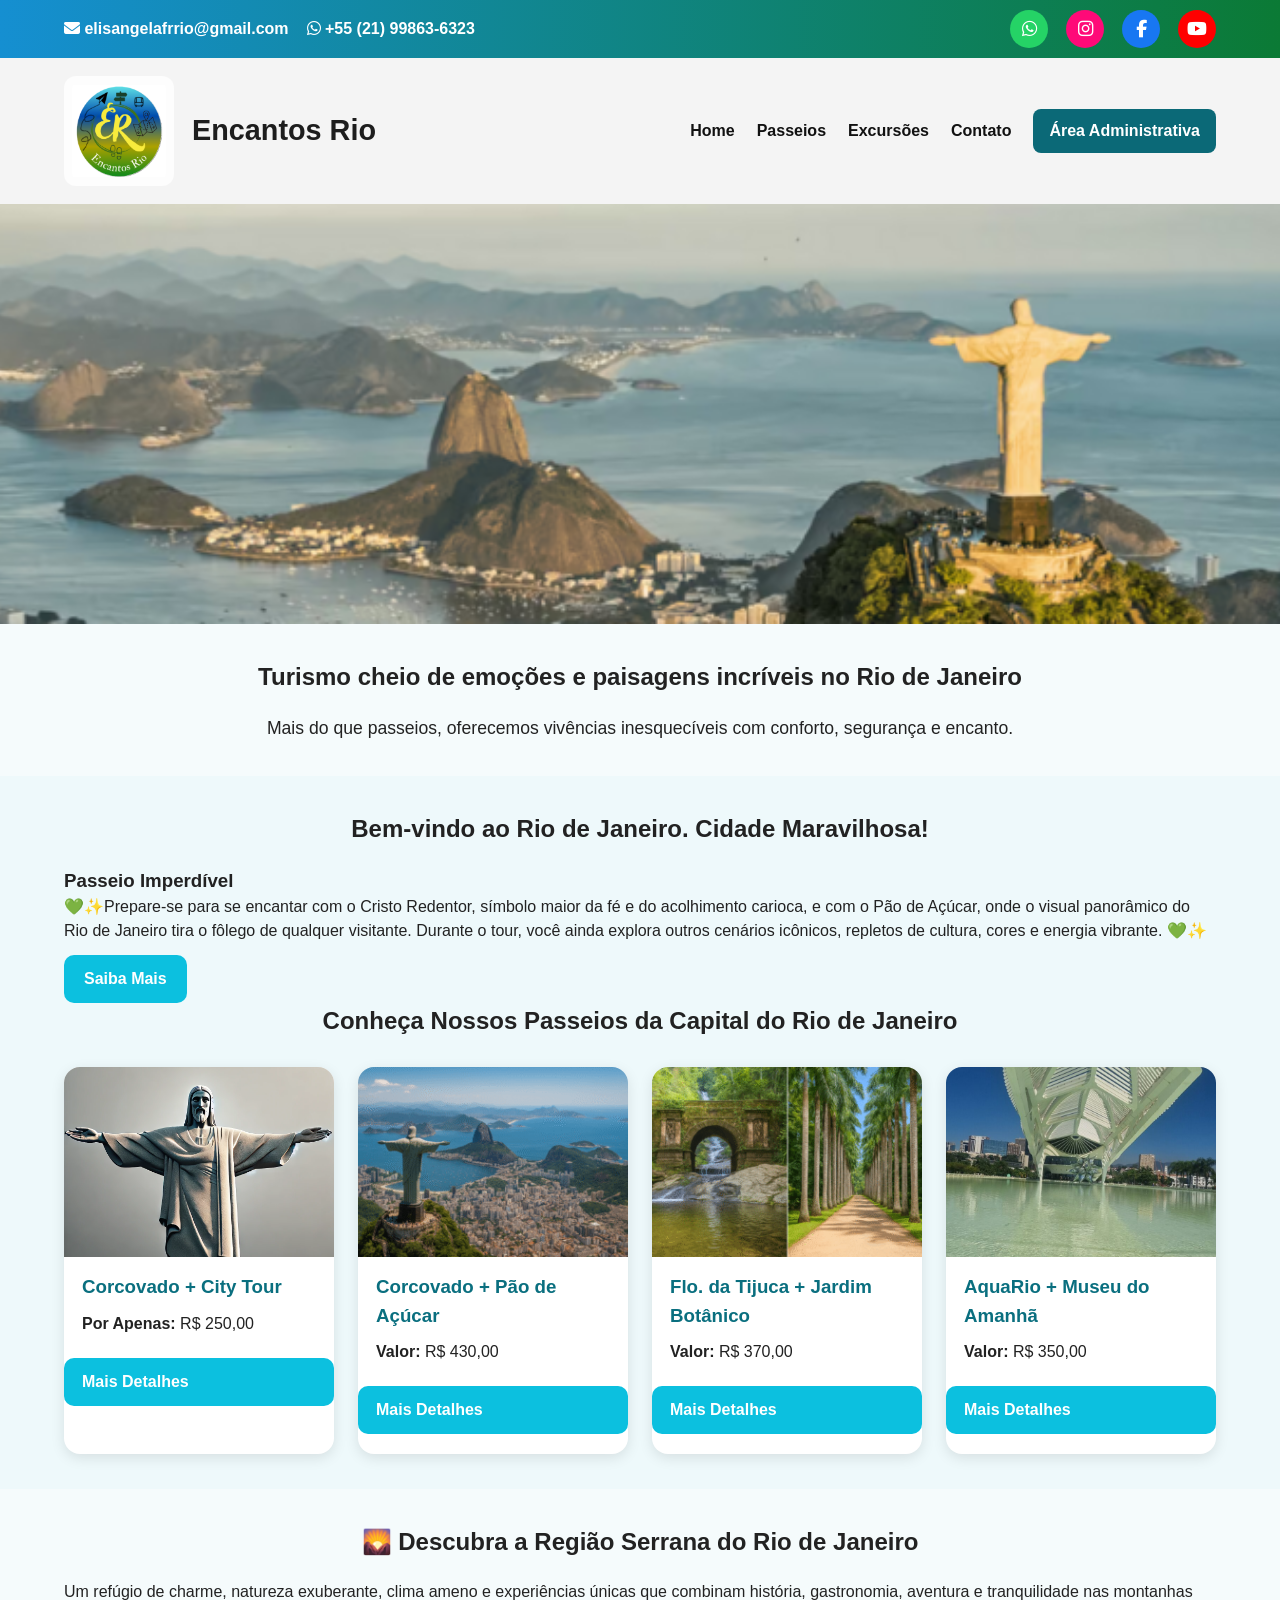
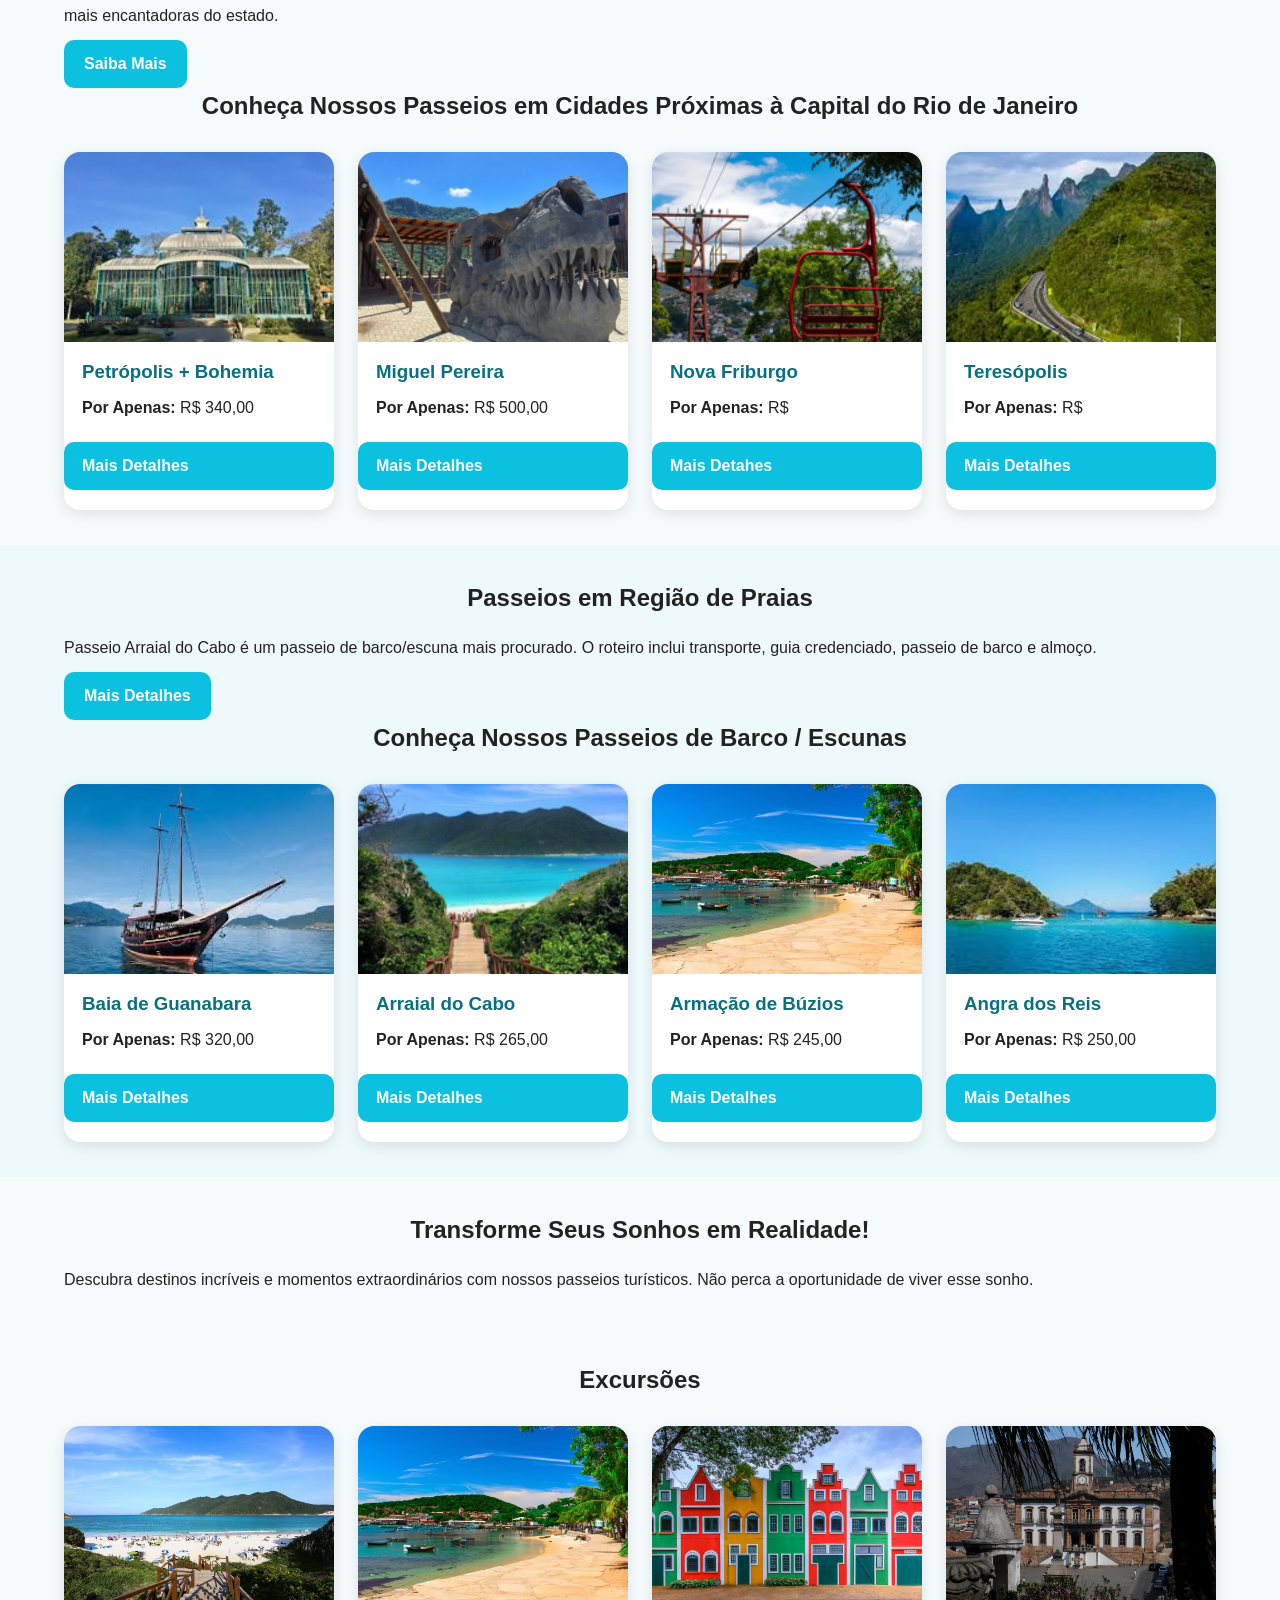
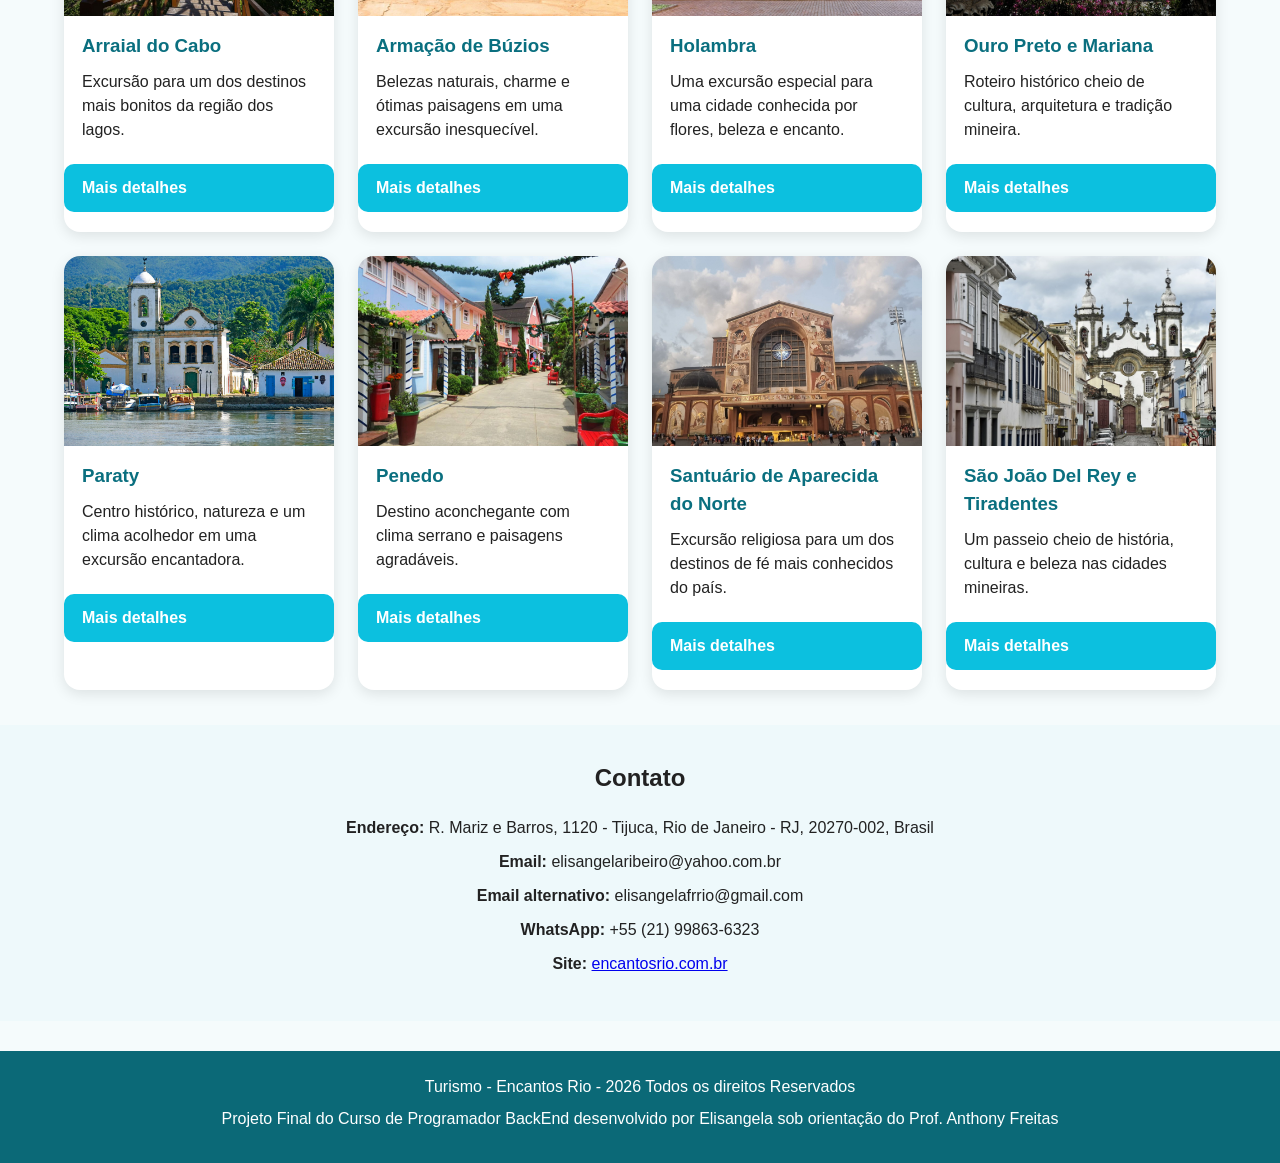
<file: index.html>
<!DOCTYPE html>
<html lang="pt-BR">
<head>
  <meta charset="UTF-8">
  <meta name="viewport" content="width=device-width, initial-scale=1.0">
  <title>Encantos Rio</title>
  <link rel="stylesheet" href="style.css">
  <link rel="stylesheet" href="https://cdnjs.cloudflare.com/ajax/libs/font-awesome/6.5.2/css/all.min.css">
</head>
<body>

  <header class="barra-topo">
    <div class="container barra-topo-conteudo">
      <div class="topo-esquerda">
        <span><i class="fa-solid fa-envelope"></i> elisangelafrrio@gmail.com</span>
        <span><i class="fa-brands fa-whatsapp"></i> +55 (21) 99863-6323</span>
      </div>

      <div class="topo-direita">
        <a href="https://api.whatsapp.com/send?phone=5521998636323" target="_blank" class="icone-social whatsapp">
          <i class="fa-brands fa-whatsapp"></i>
        </a>
        <a href="https://www.instagram.com/encantosrio/" target="_blank" class="icone-social instagram">
          <i class="fa-brands fa-instagram"></i>
        </a>
        <a href="https://www.facebook.com/encantosrio/" target="_blank" class="icone-social facebook">
          <i class="fa-brands fa-facebook-f"></i>
        </a>
        <a href="https://www.youtube.com/@encantosrio" target="_blank" class="icone-social youtube">
          <i class="fa-brands fa-youtube"></i>
        </a>
      </div>
    </div>
  </header>

  <header class="cabecalho-site">
    <div class="container cabecalho-conteudo">
      <div class="logo-nome">
        <img src="img/logo.png" alt="Logo Encantos Rio" class="logo">
        <h1>Encantos Rio</h1>
      </div>

      <nav class="menu-principal">
        <a href="index.html">Home</a>

        <div class="dropdown">
          <a href="#passeios-rj">Passeios</a>
          <div class="dropdown-menu">
            <a href="https://encantosrio.com.br/cristo-redentor-e-city-tour/" target="_blank">Cristo Redentor e City Tour</a>
            <a href="https://encantosrio.com.br/historico-no-centro-do-rio/" target="_blank">Histórico no Centro do Rio</a>
            <a href="https://encantosrio.com.br/museu-do-amanha-e-aquario/" target="_blank">Museu do Amanhã e Aquário</a>
            <a href="https://encantosrio.com.br/niteroi/" target="_blank">Niterói</a>
            <a href="https://encantosrio.com.br/petropolis-imperial/" target="_blank">Petrópolis Imperial</a>
            <a href="https://encantosrio.com.br/rio-ecologico/" target="_blank">Rio Ecológico</a>
            <a href="https://encantosrio.com.br/visita-interna-maracana/" target="_blank">Visita Interna Maracanã</a>
            <a href="https://encantosrio.com.br/passeios-personalizados-2/" target="_blank">Passeios Personalizados</a>
          </div>
        </div>

        <div class="dropdown">
          <a href="#excursoes">Excursões</a>
          <div class="dropdown-menu">
            <a href="https://encantosrio.com.br/arraial-do-cabo/" target="_blank">Arraial do Cabo</a>
            <a href="https://encantosrio.com.br/armacao-de-buzios/" target="_blank">Armação de Búzios</a>
            <a href="https://encantosrio.com.br/holambra/" target="_blank">Holambra</a>
            <a href="https://encantosrio.com.br/ouro-preto-e-mariana/" target="_blank">Ouro Preto e Mariana</a>
            <a href="https://encantosrio.com.br/paraty/" target="_blank">Paraty</a>
            <a href="https://encantosrio.com.br/penedo/" target="_blank">Penedo</a>
            <a href="https://encantosrio.com.br/santuario-de-aparecida-do-norte/" target="_blank">Santuário de Aparecida do Norte</a>
            <a href="https://encantosrio.com.br/sao-joao-del-rey-e-tiradentes/" target="_blank">São João Del Rey e Tiradentes</a>
          </div>
        </div>

        <a href="#contato">Contato</a>
        <a href="login.html" class="btn-admin-link">Área Administrativa</a>
      </nav>
    </div>
  </header>

  <section class="banner-imagem">
    <img src="img/banner-rio.jpg" alt="Paisagem do Rio de Janeiro">
  </section>

  <main>

    <section class="secao">
      <div class="container">
        <h2>Turismo cheio de emoções e paisagens incríveis no Rio de Janeiro</h2>
        <p class="texto-centralizado-home">
          Mais do que passeios, oferecemos vivências inesquecíveis com conforto, segurança e encanto.
        </p>
      </div>
    </section>

    <section id="passeios-rj" class="secao secao-clara">
  <div class="container">
    <div class="bloco-destaque-home">
      <h2>Bem-vindo ao Rio de Janeiro. Cidade Maravilhosa!</h2>
      <h3>Passeio Imperdível</h3>
      <p>
        💚✨Prepare-se para se encantar com o Cristo Redentor, símbolo maior da fé e do acolhimento carioca,
        e com o Pão de Açúcar, onde o visual panorâmico do Rio de Janeiro tira o fôlego de qualquer visitante.
        Durante o tour, você ainda explora outros cenários icônicos, repletos de cultura, cores e energia vibrante. 💚✨
      </p>
      <a href="#" class="botao-link">Saiba Mais</a>
    </div>

    <h2>Conheça Nossos Passeios da Capital do Rio de Janeiro</h2>

    <div class="cards-home">
      <div class="card-home">
        <img src="img/passeios/corcovado-city-tour.jpg" alt="Corcovado + City Tour" class="card-img">
        <h3>Corcovado + City Tour</h3>
        <p><strong>Por Apenas:</strong> R$ 250,00</p>
        <a href="https://encantosrio.com.br/cristo-redentor-e-city-tour/" target="_blank" class="botao-link">Mais Detalhes</a>
      </div>

      <div class="card-home">
        <img src="img/passeios/corcovado-pao-acucar.jpg" alt="Corcovado + Pão de Açúcar" class="card-img">
        <h3>Corcovado + Pão de Açúcar</h3>
        <p><strong>Valor:</strong> R$ 430,00</p>
        <a href="#" class="botao-link">Mais Detalhes</a>
      </div>

      <div class="card-home">
        <img src="img/passeios/floresta-tijuca-jardim-botanico.jpg" alt="Flo. da Tijuca + Jardim Botânico" class="card-img">
        <h3>Flo. da Tijuca + Jardim Botânico</h3>
        <p><strong>Valor:</strong> R$ 370,00</p>
        <a href="#" class="botao-link">Mais Detalhes</a>
      </div>

      <div class="card-home">
        <img src="img/passeios/aquario-museu-amanha.jpg" alt="AquaRio + Museu do Amanhã" class="card-img">
        <h3>AquaRio + Museu do Amanhã</h3>
        <p><strong>Valor:</strong> R$ 350,00</p>
        <a href="https://encantosrio.com.br/museu-do-amanha-e-aquario/" target="_blank" class="botao-link">Mais Detalhes</a>
      </div>
    </div>
  </div>
</section>

<section class="secao">
  <div class="container">
    <div class="bloco-destaque-home">
      <h2>🌄 Descubra a Região Serrana do Rio de Janeiro</h2>
      <p>
        Um refúgio de charme, natureza exuberante, clima ameno e experiências únicas que combinam história,
        gastronomia, aventura e tranquilidade nas montanhas mais encantadoras do estado.
      </p>
      <a href="#" class="botao-link">Saiba Mais</a>
    </div>

    <h2>Conheça Nossos Passeios em Cidades Próximas à Capital do Rio de Janeiro</h2>

    <div class="cards-home">
      <div class="card-home">
        <img src="img/passeios/petropolis-bohemia.jpg" alt="Petrópolis + Bohemia" class="card-img">
        <h3>Petrópolis + Bohemia</h3>
        <p><strong>Por Apenas:</strong> R$ 340,00</p>
        <a href="#" class="botao-link">Mais Detalhes</a>
      </div>

      <div class="card-home">
        <img src="img/passeios/miguel-pereira.jpg" alt="Miguel Pereira" class="card-img">
        <h3>Miguel Pereira</h3>
        <p><strong>Por Apenas:</strong> R$ 500,00</p>
        <a href="#" class="botao-link">Mais Detalhes</a>
      </div>

      <div class="card-home">
        <img src="img/passeios/nova-friburgo.jpg" alt="Nova Friburgo" class="card-img">
        <h3>Nova Friburgo</h3>
        <p><strong>Por Apenas:</strong> R$ </p>
        <a href="#" class="botao-link">Mais Detahes</a>
      </div>

      <div class="card-home">
        <img src="img/passeios/teresopolis.jpg" alt="Teresópolis" class="card-img">
        <h3>Teresópolis</h3>
        <p><strong>Por Apenas:</strong> R$ </p>
        <a href="#" class="botao-link">Mais Detalhes</a>
      </div>
    </div>
  </div>
</section>

<section id="excursoes" class="secao secao-clara">
  <div class="container">
    <div class="bloco-destaque-home">
      <h2>Passeios em Região de Praias</h2>
      <p>
        Passeio Arraial do Cabo é um passeio de barco/escuna mais procurado.
        O roteiro inclui transporte, guia credenciado, passeio de barco e almoço.
      </p>
      <a href="#" class="botao-link">Mais Detalhes</a>
    </div>

    <h2>Conheça Nossos Passeios de Barco / Escunas</h2>

    <div class="cards-home">
      <div class="card-home">
        <img src="img/excursoes/baia-guanabara.jpg" alt="Baia de Guanabara" class="card-img">
        <h3>Baia de Guanabara</h3>
        <p><strong>Por Apenas:</strong> R$ 320,00</p>
        <a href="#" class="botao-link">Mais Detalhes</a>
      </div>

      <div class="card-home">
        <img src="img/excursoes/arraial-do-cabo.jpg" alt="Arraial do Cabo" class="card-img">
        <h3>Arraial do Cabo</h3>
        <p><strong>Por Apenas:</strong> R$ 265,00</p>
        <a href="https://encantosrio.com.br/arraial-do-cabo/" target="_blank" class="botao-link">Mais Detalhes</a>
      </div>

      <div class="card-home">
        <img src="img/excursoes/buzios.jpg" alt="Armação de Búzios" class="card-img">
        <h3>Armação de Búzios</h3>
        <p><strong>Por Apenas:</strong> R$ 245,00</p>
        <a href="https://encantosrio.com.br/armacao-de-buzios/" target="_blank" class="botao-link">Mais Detalhes</a>
      </div>

      <div class="card-home">
        <img src="img/excursoes/angra-dos-reis.jpg" alt="Angra dos Reis" class="card-img">
        <h3>Angra dos Reis</h3>
        <p><strong>Por Apenas:</strong> R$ 250,00</p>
        <a href="#" class="botao-link">Mais Detalhes</a>
      </div>
    </div>
  </div>
</section>

<section class="secao">
  <div class="container">
    <div class="bloco-final-home">
      <h2>Transforme Seus Sonhos em Realidade!</h2>
      <p>
        Descubra destinos incríveis e momentos extraordinários com nossos passeios turísticos.
        Não perca a oportunidade de viver esse sonho.
      </p>
    </div>
  </div>
</section>

    <section id="excursoes" class="secao">
      <div class="container">
        <h2>Excursões</h2>

        <div class="cards-home">

          <div class="card-home">
            <img src="img/excursoes/arraial.jpg" alt="Arraial do Cabo" class="card-img">
            <h3>Arraial do Cabo</h3>
            <p>Excursão para um dos destinos mais bonitos da região dos lagos.</p>
            <a href="https://encantosrio.com.br/arraial-do-cabo/" target="_blank" class="botao-link">Mais detalhes</a>
          </div>

          <div class="card-home">
            <img src="img/excursoes/buzios.jpg" alt="Armação de Búzios" class="card-img">
            <h3>Armação de Búzios</h3>
            <p>Belezas naturais, charme e ótimas paisagens em uma excursão inesquecível.</p>
            <a href="https://encantosrio.com.br/armacao-de-buzios/" target="_blank" class="botao-link">Mais detalhes</a>
          </div>

          <div class="card-home">
            <img src="img/excursoes/holambra.jpg" alt="Holambra" class="card-img">
            <h3>Holambra</h3>
            <p>Uma excursão especial para uma cidade conhecida por flores, beleza e encanto.</p>
            <a href="https://encantosrio.com.br/holambra/" target="_blank" class="botao-link">Mais detalhes</a>
          </div>

          <div class="card-home">
            <img src="img/excursoes/ouro-preto-mariana.jpg" alt="Ouro Preto e Mariana" class="card-img">
            <h3>Ouro Preto e Mariana</h3>
            <p>Roteiro histórico cheio de cultura, arquitetura e tradição mineira.</p>
            <a href="https://encantosrio.com.br/ouro-preto-e-mariana/" target="_blank" class="botao-link">Mais detalhes</a>
          </div>

          <div class="card-home">
            <img src="img/excursoes/paraty.jpg" alt="Paraty" class="card-img">
            <h3>Paraty</h3>
            <p>Centro histórico, natureza e um clima acolhedor em uma excursão encantadora.</p>
            <a href="https://encantosrio.com.br/paraty/" target="_blank" class="botao-link">Mais detalhes</a>
          </div>

          <div class="card-home">
            <img src="img/excursoes/penedo.jpg" alt="Penedo" class="card-img">
            <h3>Penedo</h3>
            <p>Destino aconchegante com clima serrano e paisagens agradáveis.</p>
            <a href="https://encantosrio.com.br/penedo/" target="_blank" class="botao-link">Mais detalhes</a>
          </div>

          <div class="card-home">
            <img src="img/excursoes/aparecida.jpg" alt="Santuário de Aparecida do Norte" class="card-img">
            <h3>Santuário de Aparecida do Norte</h3>
            <p>Excursão religiosa para um dos destinos de fé mais conhecidos do país.</p>
            <a href="https://encantosrio.com.br/santuario-de-aparecida-do-norte/" target="_blank" class="botao-link">Mais detalhes</a>
          </div>

          <div class="card-home">
            <img src="img/excursoes/sao-joao-tiradentes.jpg" alt="São João Del Rey e Tiradentes" class="card-img">
            <h3>São João Del Rey e Tiradentes</h3>
            <p>Um passeio cheio de história, cultura e beleza nas cidades mineiras.</p>
            <a href="https://encantosrio.com.br/sao-joao-del-rey-e-tiradentes/" target="_blank" class="botao-link">Mais detalhes</a>
          </div>

        </div>
      </div>
    </section>

    <section id="contato" class="secao secao-clara contato-centralizado">
      <div class="container">
        <h2>Contato</h2>
        <p><strong>Endereço:</strong> R. Mariz e Barros, 1120 - Tijuca, Rio de Janeiro - RJ, 20270-002, Brasil</p>
        <p><strong>Email:</strong> elisangelaribeiro@yahoo.com.br</p>
        <p><strong>Email alternativo:</strong> elisangelafrrio@gmail.com</p>
        <p><strong>WhatsApp:</strong> +55 (21) 99863-6323</p>
        <p><strong>Site:</strong> <a href="https://encantosrio.com.br/" target="_blank">encantosrio.com.br</a></p>
      </div>
    </section>

  </main>

  <footer class="rodape">
    <p>Turismo - Encantos Rio - 2026 Todos os direitos Reservados</p>
    <p>Projeto Final do Curso de Programador BackEnd desenvolvido por Elisangela sob orientação do Prof. Anthony Freitas</p>
  </footer>

</body>
</html>
</file>
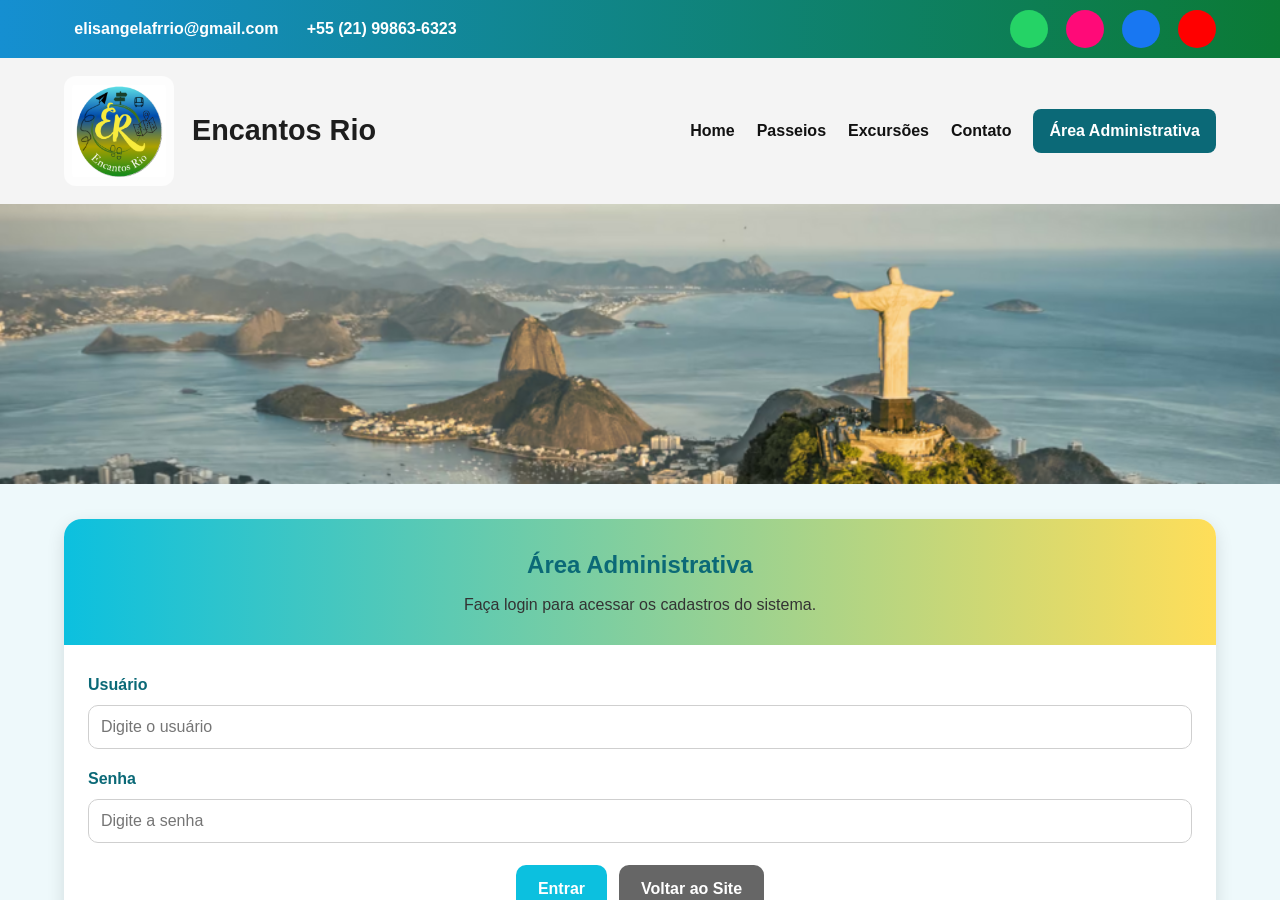
<file: admin.html>
<!DOCTYPE html>
<html lang="pt-BR">
<head>
  <meta charset="UTF-8">
  <meta name="viewport" content="width=device-width, initial-scale=1.0">
  <title>Painel Administrativo - Encantos Rio</title>
  <link rel="stylesheet" href="style.css">
  <link rel="stylesheet" href="https://cdnjs.cloudflare.com/ajax/libs/font-awesome/6.5.2/css/all.min.css">
</head>
<body onload="verificarLogin()">

  <header class="barra-topo">
    <div class="container barra-topo-conteudo">
      <div class="topo-esquerda">
        <span><i class="fa-solid fa-envelope"></i> elisangelafrrio@gmail.com</span>
        <span><i class="fa-brands fa-whatsapp"></i> +55 (21) 99863-6323</span>
      </div>

      <div class="topo-direita">
        <a href="https://api.whatsapp.com/send?phone=5521998636323" target="_blank" class="icone-social whatsapp">
          <i class="fa-brands fa-whatsapp"></i>
        </a>
        <a href="https://www.instagram.com/encantosrio/" target="_blank" class="icone-social instagram">
          <i class="fa-brands fa-instagram"></i>
        </a>
        <a href="https://www.facebook.com/encantosrio/" target="_blank" class="icone-social facebook">
          <i class="fa-brands fa-facebook-f"></i>
        </a>
        <a href="https://www.youtube.com/@encantosrio" target="_blank" class="icone-social youtube">
          <i class="fa-brands fa-youtube"></i>
        </a>
      </div>
    </div>
  </header>

  <header class="cabecalho-site">
    <div class="container cabecalho-conteudo">
      <div class="logo-nome">
        <img src="img/logo.png" alt="Logo Encantos Rio" class="logo">
        <h1>Encantos Rio</h1>
      </div>

      <nav class="menu-principal">
        <a href="index.html">Site</a>
        <a href="cliente.html">Clientes</a>
        <a href="passeio.html">Passeios</a>
        <a href="venda.html">Vendas</a>
        <a href="#" class="btn-admin-link" onclick="logout()">Sair</a>
      </nav>
    </div>
  </header>

  <section class="banner-imagem banner-menor">
    <img src="img/banner-rio.jpg" alt="Painel Administrativo">
  </section>

  <main class="secao secao-clara">
    <div class="container">
      <div class="titulo-admin">
        <h2>Painel Administrativo</h2>
        <p>Acesse os módulos de cadastro do sistema.</p>
      </div>

      <div class="cards-home cards-admin">
        <div class="card-home">
          <img src="img/admin/clientes.jpg" alt="Clientes" class="card-img">
          <h3>Clientes</h3>
          <p>Cadastro, listagem, busca, edição e exclusão de clientes do sistema.</p>
          <a href="cliente.html" class="botao-link">Acessar módulo</a>
        </div>

        <div class="card-home">
          <img src="img/admin/passeios.jpg" alt="Passeios" class="card-img">
          <h3>Passeios</h3>
          <p>Gerencie os passeios, organize dados e mantenha o catálogo sempre atualizado.</p>
          <a href="passeio.html" class="botao-link">Acessar módulo</a>
        </div>

        <div class="card-home">
          <img src="img/admin/vendas.jpg" alt="Vendas" class="card-img">
          <h3>Vendas</h3>
          <p>Controle as vendas, acompanhe status de pagamento e consulte registros.</p>
          <a href="venda.html" class="botao-link">Acessar módulo</a>
        </div>
      </div>
    </div>
  </main>

  <footer class="rodape">
    <p>Turismo - Encantos Rio - 2026 Todos os direitos Reservados</p>
    <p>Projeto Final do Curso de Programador BackEnd desenvolvido por Elisangela sob orientação do Prof. Anthony Freitas</p>
  </footer>

  <script src="script.js"></script>
</body>
</html>
</file>
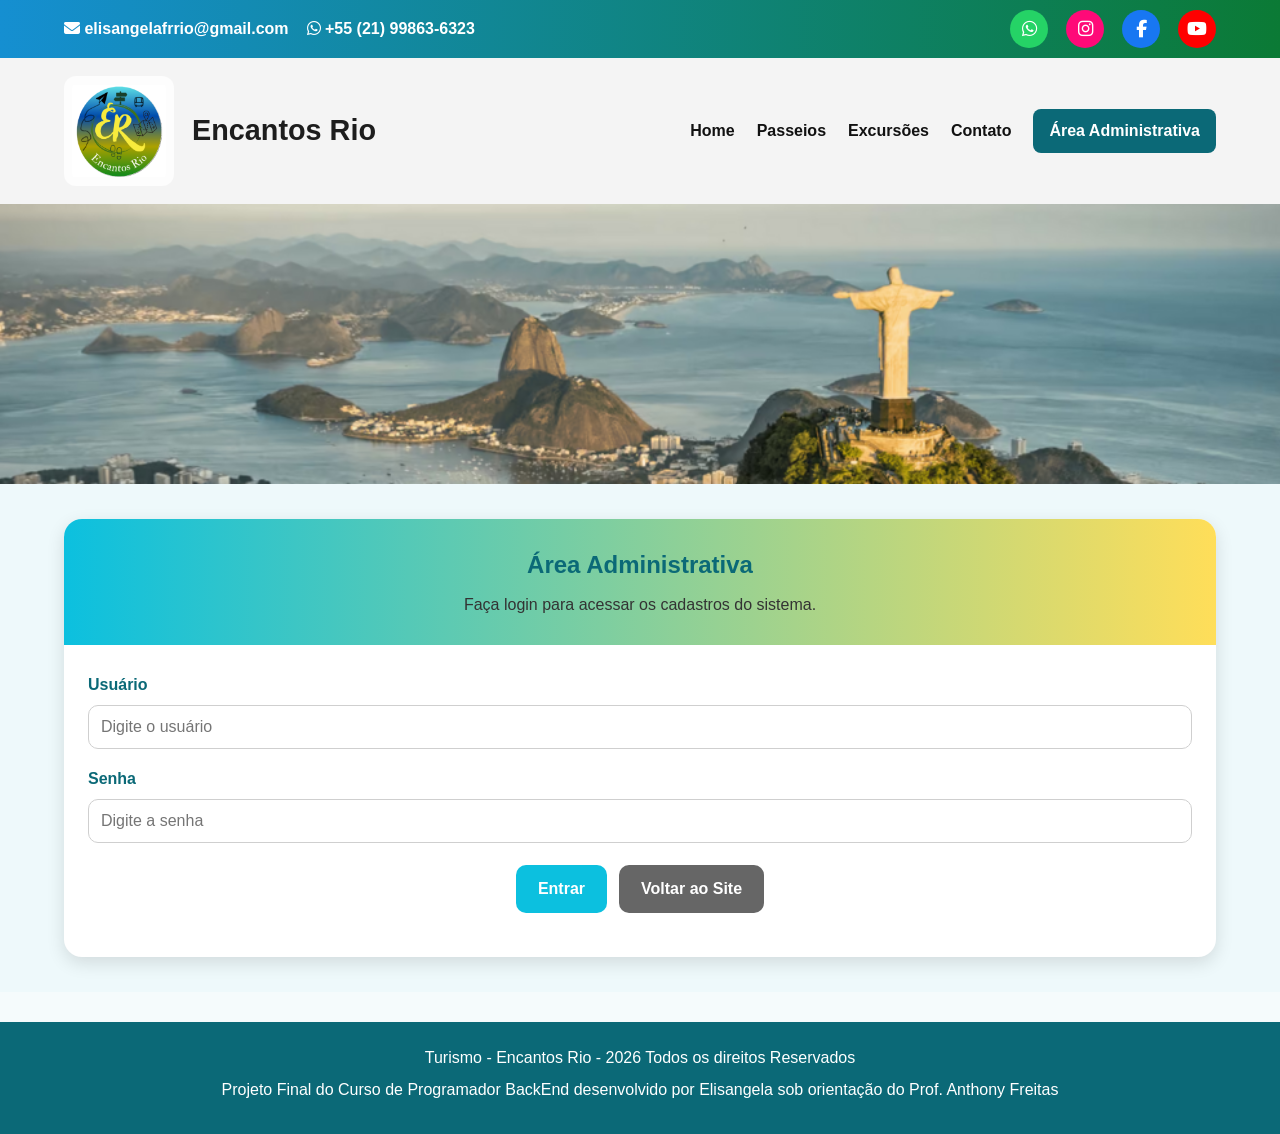
<file: cliente.html>
<!DOCTYPE html>
<html lang="pt-BR">
<head>
  <meta charset="UTF-8">
  <title>Clientes - Encantos Rio</title>
  <link rel="stylesheet" href="style.css">
  <link rel="stylesheet" href="https://cdnjs.cloudflare.com/ajax/libs/font-awesome/6.5.2/css/all.min.css">
</head>

<body onload="verificarLogin(); listarClientes()">

<header class="cabecalho-site">
  <div class="container cabecalho-conteudo">
    <div class="logo-nome">
      <img src="img/logo.png" class="logo">
      <h1>Encantos Rio</h1>
    </div>

    <nav class="menu-principal">
      <a href="admin.html">Painel</a>
      <a href="cliente.html">Clientes</a>
      <a href="passeio.html">Passeios</a>
      <a href="venda.html">Vendas</a>
      <a href="#" class="btn-admin-link" onclick="logout()">Sair</a>
    </nav>
  </div>
</header>

<section class="secao secao-clara">
  <div class="container">

    <div class="card-admin-central">
      <div class="card-admin-topo">
        <h2>Cadastro de Clientes</h2>
      </div>

      <div class="card-admin-form">
        <input type="hidden" id="clienteId">

        <div class="form-grid-2">
          <div class="campo-form">
            <label>Nome</label>
            <input type="text" id="nomeCliente">
          </div>

          <div class="campo-form">
            <label>CPF</label>
            <input type="text" id="cpfCliente">
          </div>

          <div class="campo-form">
            <label>Data Nascimento</label>
            <input type="date" id="dataNascimentoCliente">
          </div>

          <div class="campo-form">
            <label>Telefone</label>
            <input type="text" id="telefoneCliente">
          </div>

          <div class="campo-form">
            <label>Email</label>
            <input type="email" id="emailCliente">
          </div>

          <div class="campo-form">
            <label>Cidade</label>
            <input type="text" id="cidadeCliente">
          </div>
        </div>

        <div class="acoes-login">
          <button class="btn-padrao" onclick="salvarCliente()">Salvar</button>
          <button class="btn-padrao btn-secundario" onclick="limparFormularioCliente()">Limpar</button>
        </div>

        <p id="mensagemCliente" class="mensagem mensagem-centralizada"></p>
      </div>
    </div>

    <div class="card-admin-central espacamento-topo">
      <div class="card-admin-topo">
        <h2>Lista de Clientes</h2>
      </div>

      <div class="card-admin-form">
        <div class="tabela-wrapper">
          <table>
            <thead>
              <tr>
                <th>ID</th>
                <th>Nome</th>
                <th>CPF</th>
                <th>Telefone</th>
                <th>Email</th>
                <th>Cidade</th>
                <th>Ações</th>
              </tr>
            </thead>
            <tbody id="tabelaClientes"></tbody>
          </table>
        </div>
      </div>
    </div>

  </div>
</section>

<script src="script.js"></script>
</body>
</html>
</file>
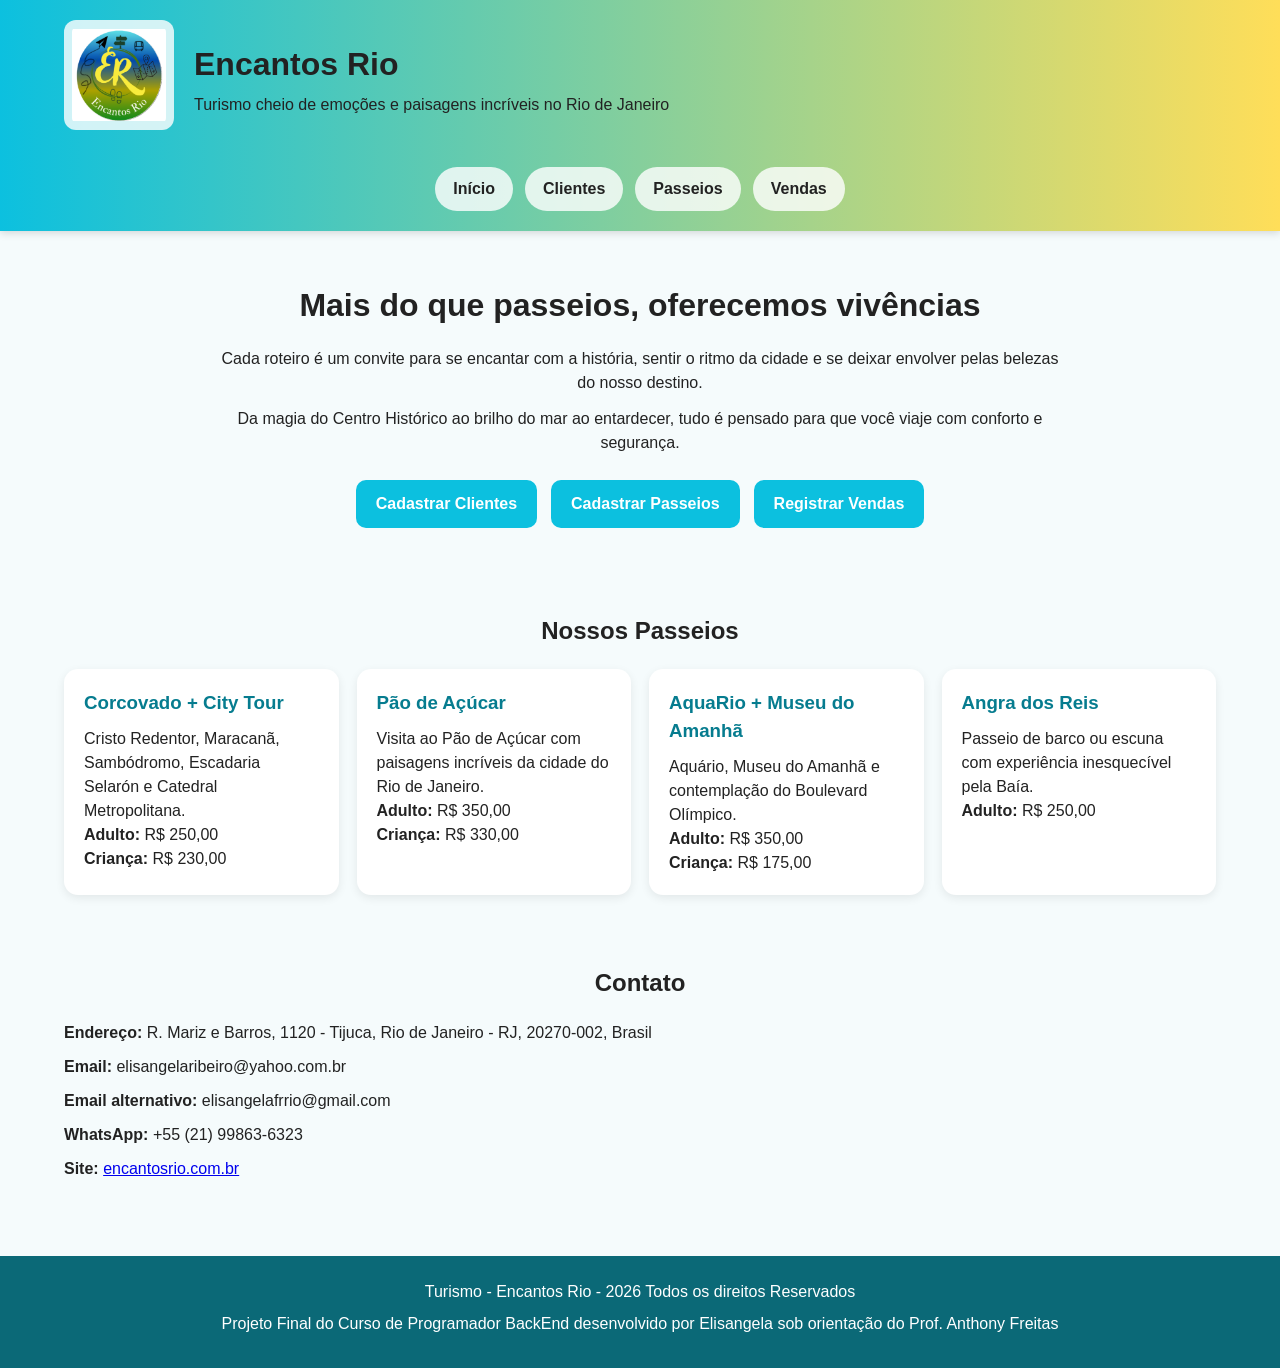
<file: index_old.html>
<!DOCTYPE html>
<html lang="pt-BR">
<head>
    <meta charset="UTF-8">
    <meta name="viewport" content="width=device-width, initial-scale=1.0">
    <title>Encantos Rio - Turismo</title>
    <link rel="stylesheet" href="style.css">
</head>
<body>
    <header class="topo">
        <div class="container topo-conteudo">
            <div class="logo-area">
                <img src="img/logo.png" alt="Logo Encantos Rio" class="logo">
            </div>

            <div class="titulo-area">
                <h1>Encantos Rio</h1>
                <p>Turismo cheio de emoções e paisagens incríveis no Rio de Janeiro</p>
            </div>
        </div>

        <nav class="menu">
            <a href="index.html">Início</a>
            <a href="cliente.html">Clientes</a>
            <a href="passeio.html">Passeios</a>
            <a href="venda.html">Vendas</a>
        </nav>
    </header>

    <main>
        <section class="hero">
            <div class="container">
                <h2>Mais do que passeios, oferecemos vivências</h2>
                <p>
                    Cada roteiro é um convite para se encantar com a história, sentir o ritmo da cidade
                    e se deixar envolver pelas belezas do nosso destino.
                </p>
                <p>
                    Da magia do Centro Histórico ao brilho do mar ao entardecer, tudo é pensado para que
                    você viaje com conforto e segurança.
                </p>

                <div class="botoes-home">
                    <a class="btn" href="cliente.html">Cadastrar Clientes</a>
                    <a class="btn" href="passeio.html">Cadastrar Passeios</a>
                    <a class="btn" href="venda.html">Registrar Vendas</a>
                </div>
            </div>
        </section>

        <section class="secao">
            <div class="container">
                <h2>Nossos Passeios</h2>

                <div class="cards">
                    <div class="card">
                        <h3>Corcovado + City Tour</h3>
                        <p>Cristo Redentor, Maracanã, Sambódromo, Escadaria Selarón e Catedral Metropolitana.</p>
                        <p><strong>Adulto:</strong> R$ 250,00</p>
                        <p><strong>Criança:</strong> R$ 230,00</p>
                    </div>

                    <div class="card">
                        <h3>Pão de Açúcar</h3>
                        <p>Visita ao Pão de Açúcar com paisagens incríveis da cidade do Rio de Janeiro.</p>
                        <p><strong>Adulto:</strong> R$ 350,00</p>
                        <p><strong>Criança:</strong> R$ 330,00</p>
                    </div>

                    <div class="card">
                        <h3>AquaRio + Museu do Amanhã</h3>
                        <p>Aquário, Museu do Amanhã e contemplação do Boulevard Olímpico.</p>
                        <p><strong>Adulto:</strong> R$ 350,00</p>
                        <p><strong>Criança:</strong> R$ 175,00</p>
                    </div>

                    <div class="card">
                        <h3>Angra dos Reis</h3>
                        <p>Passeio de barco ou escuna com experiência inesquecível pela Baía.</p>
                        <p><strong>Adulto:</strong> R$ 250,00</p>
                    </div>
                </div>
            </div>
        </section>

        <section class="secao contato">
            <div class="container">
                <h2>Contato</h2>
                <p><strong>Endereço:</strong> R. Mariz e Barros, 1120 - Tijuca, Rio de Janeiro - RJ, 20270-002, Brasil</p>
                <p><strong>Email:</strong> elisangelaribeiro@yahoo.com.br</p>
                <p><strong>Email alternativo:</strong> elisangelafrrio@gmail.com</p>
                <p><strong>WhatsApp:</strong> +55 (21) 99863-6323</p>
                <p><strong>Site:</strong> <a href="https://encantosrio.com.br/" target="_blank">encantosrio.com.br</a></p>
            </div>
        </section>
    </main>

    <footer class="rodape">
	<p>Turismo - Encantos Rio - 2026 Todos os direitos Reservados<p>
        <p>Projeto Final do Curso de Programador BackEnd desenvolvido por Elisangela sob orientação do Prof. Anthony Freitas</p>
    </footer>
</body>
</html>
</file>
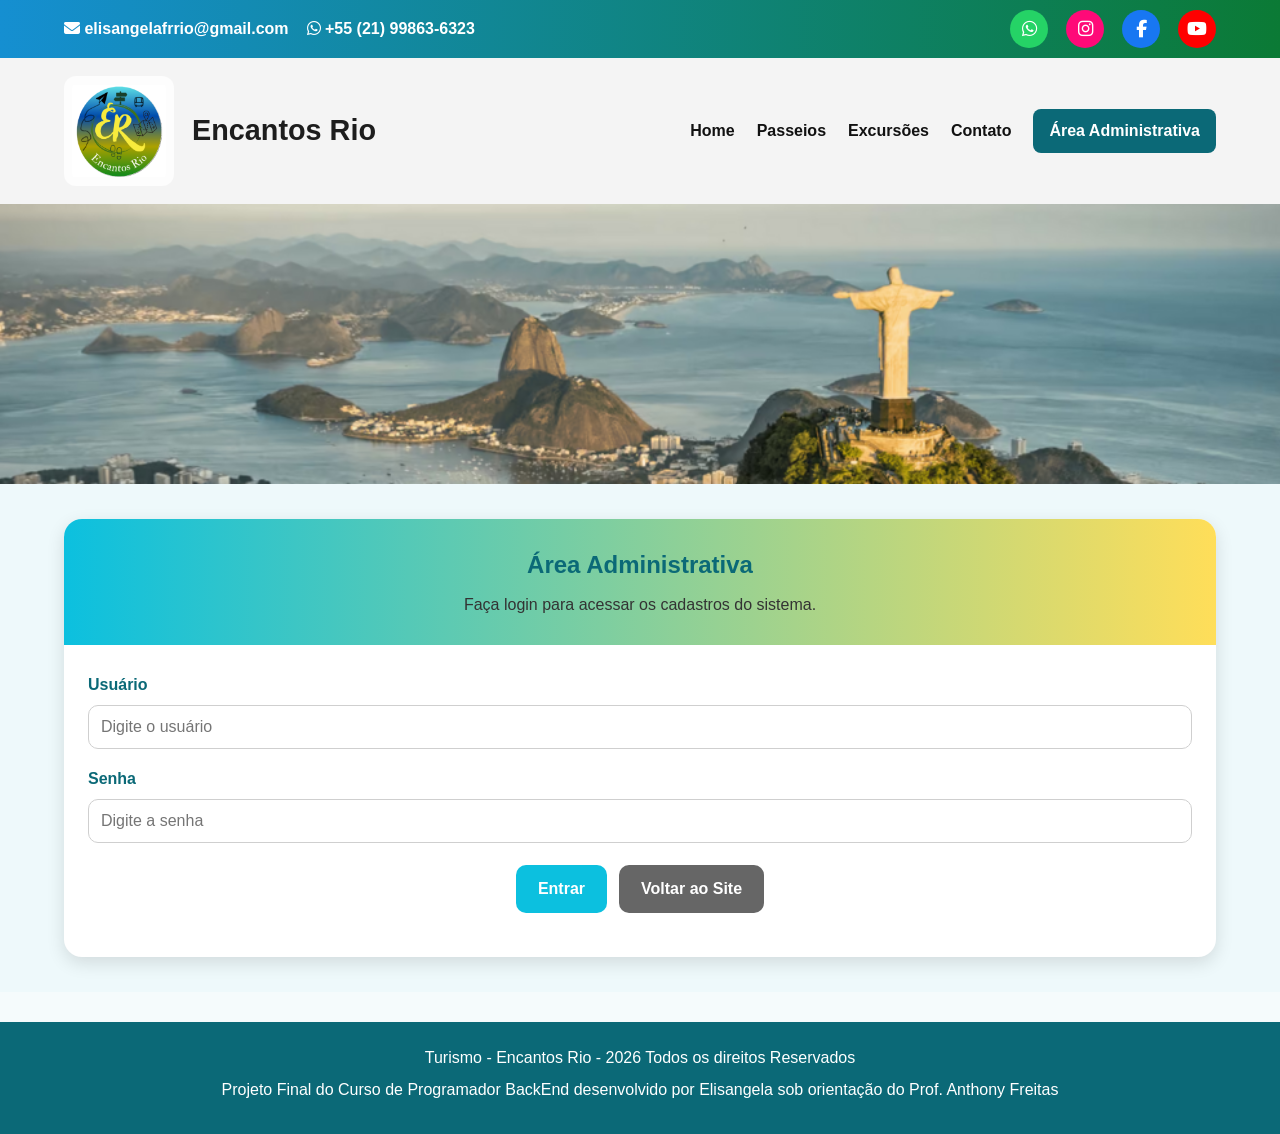
<file: login.html>
<!DOCTYPE html>
<html lang="pt-BR">
<head>
  <meta charset="UTF-8">
  <meta name="viewport" content="width=device-width, initial-scale=1.0">
  <title>Login Administrativo - Encantos Rio</title>
  <link rel="stylesheet" href="style.css">
  <link rel="stylesheet" href="https://cdnjs.cloudflare.com/ajax/libs/font-awesome/6.5.2/css/all.min.css">
</head>
<body>

  <header class="barra-topo">
    <div class="container barra-topo-conteudo">
      <div class="topo-esquerda">
        <span><i class="fa-solid fa-envelope"></i> elisangelafrrio@gmail.com</span>
        <span><i class="fa-brands fa-whatsapp"></i> +55 (21) 99863-6323</span>
      </div>

      <div class="topo-direita">
        <a href="https://api.whatsapp.com/send?phone=5521998636323" target="_blank" class="icone-social whatsapp">
          <i class="fa-brands fa-whatsapp"></i>
        </a>
        <a href="https://www.instagram.com/encantosrio/" target="_blank" class="icone-social instagram">
          <i class="fa-brands fa-instagram"></i>
        </a>
        <a href="https://www.facebook.com/encantosrio/" target="_blank" class="icone-social facebook">
          <i class="fa-brands fa-facebook-f"></i>
        </a>
        <a href="https://www.youtube.com/@encantosrio" target="_blank" class="icone-social youtube">
          <i class="fa-brands fa-youtube"></i>
        </a>
      </div>
    </div>
  </header>

  <header class="cabecalho-site">
    <div class="container cabecalho-conteudo">
      <div class="logo-nome">
        <img src="img/logo.png" alt="Logo Encantos Rio" class="logo">
        <h1>Encantos Rio</h1>
      </div>

      <nav class="menu-principal">
        <a href="index.html">Home</a>
        <a href="index.html#passeios-rj">Passeios</a>
        <a href="index.html#excursoes">Excursões</a>
        <a href="index.html#contato">Contato</a>
        <a href="login.html" class="btn-admin-link">Área Administrativa</a>
      </nav>
    </div>
  </header>

  <section class="banner-imagem banner-menor">
    <img src="img/banner-rio.jpg" alt="Paisagem do Rio de Janeiro">
  </section>

  <main class="secao secao-clara">
    <div class="container">
      <div class="card-admin-central">
        <div class="card-admin-topo">
          <h2>Área Administrativa</h2>
          <p>Faça login para acessar os cadastros do sistema.</p>
        </div>
	<div class="card-admin-form">
  <div class="form-login">
    <div class="campo-login">
      <label for="usuarioAdmin">Usuário</label>
      <input type="text" id="usuarioAdmin" placeholder="Digite o usuário">
    </div>

    <div class="campo-login">
      <label for="senhaAdmin">Senha</label>
      <input type="password" id="senhaAdmin" placeholder="Digite a senha">
    </div>
  </div>

<div class="acoes-login">
  <button type="button" class="btn-padrao" onclick="fazerLogin()">Entrar</button>
  <a href="index.html" class="btn-padrao btn-secundario">Voltar ao Site</a>
</div>

  <p id="mensagemLogin" class="mensagem mensagem-centralizada"></p>

  <p class="dica-login invisivel">
    usuário admin | senha admin@123
  </p>
</div>
        

      </div>
    </div>
  </main>

  <footer class="rodape">
    <p>Turismo - Encantos Rio - 2026 Todos os direitos Reservados</p>
    <p>Projeto Final do Curso de Programador BackEnd desenvolvido por Elisangela sob orientação do Prof. Anthony Freitas</p>
  </footer>

  <script src="script.js"></script>
</body>
</html>
</file>
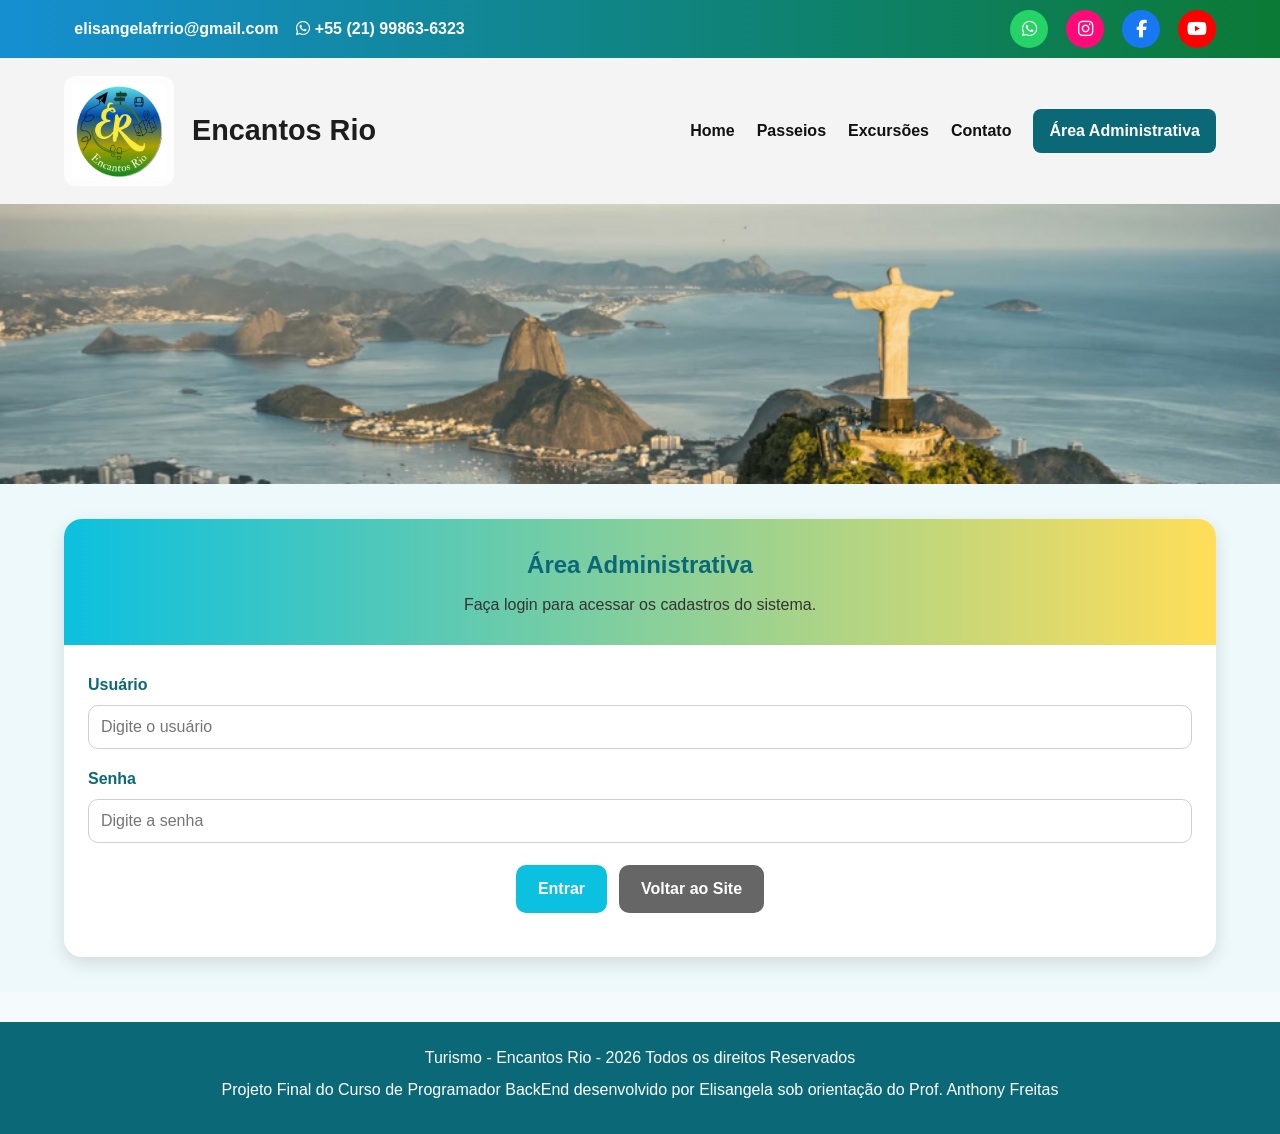
<file: passeio.html>
<!DOCTYPE html>
<html lang="pt-BR">
<head>
  <meta charset="UTF-8">
  <meta name="viewport" content="width=device-width, initial-scale=1.0">
  <title>Passeios - Encantos Rio</title>
  <link rel="stylesheet" href="style.css">
  <link rel="stylesheet" href="https://cdnjs.cloudflare.com/ajax/libs/font-awesome/6.5.2/css/all.min.css">
</head>
<body onload="verificarLogin(); listarPasseios()">

  <header class="barra-topo">
    <div class="container barra-topo-conteudo">
      <div class="topo-esquerda">
        <span><i class="fa-solid fa-envelope"></i> elisangelafrrio@gmail.com</span>
        <span><i class="fa-brands fa-whatsapp"></i> +55 (21) 99863-6323</span>
      </div>

      <div class="topo-direita">
        <a href="https://api.whatsapp.com/send?phone=5521998636323" target="_blank" class="icone-social whatsapp">
          <i class="fa-brands fa-whatsapp"></i>
        </a>
        <a href="https://www.instagram.com/encantosrio/" target="_blank" class="icone-social instagram">
          <i class="fa-brands fa-instagram"></i>
        </a>
        <a href="https://www.facebook.com/encantosrio/" target="_blank" class="icone-social facebook">
          <i class="fa-brands fa-facebook-f"></i>
        </a>
        <a href="https://www.youtube.com/@encantosrio" target="_blank" class="icone-social youtube">
          <i class="fa-brands fa-youtube"></i>
        </a>
      </div>
    </div>
  </header>

  <header class="cabecalho-site">
    <div class="container cabecalho-conteudo">
      <div class="logo-nome">
        <img src="img/logo.png" alt="Logo Encantos Rio" class="logo">
        <h1>Encantos Rio</h1>
      </div>

      <nav class="menu-principal">
        <a href="admin.html">Painel</a>
        <a href="cliente.html">Clientes</a>
        <a href="passeio.html">Passeios</a>
        <a href="venda.html">Vendas</a>
        <a href="#" class="btn-admin-link" onclick="logout()">Sair</a>
      </nav>
    </div>
  </header>

  <section class="banner-imagem banner-menor">
    <img src="img/banner-rio.jpg" alt="Passeios Encantos Rio">
  </section>

  <main class="secao secao-clara">
    <div class="container">

      <div class="titulo-admin">
        <h2>Cadastro de Passeios</h2>
        <p>Gerencie os passeios turísticos da Encantos Rio.</p>
      </div>

      <section class="card-admin-central">
        <div class="card-admin-topo">
          <h2>Novo Passeio</h2>
          <p>Preencha os dados do passeio abaixo.</p>
        </div>

        <div class="card-admin-form">
          <input type="hidden" id="passeioId">

          <div class="form-grid-2">
            <div class="campo-form">
              <label for="nomePasseio">Nome do Passeio</label>
              <input type="text" id="nomePasseio">
            </div>

            <div class="campo-form">
              <label for="tipoPasseio">Tipo</label>
              <input type="text" id="tipoPasseio">
            </div>

            <div class="campo-form full">
              <label for="descricaoPasseio">Descrição</label>
              <input type="text" id="descricaoPasseio">
            </div>

            <div class="campo-form">
              <label for="localPasseio">Local do Passeio</label>
              <input type="text" id="localPasseio">
            </div>

            <div class="campo-form">
              <label for="cidadePasseio">Cidade</label>
              <input type="text" id="cidadePasseio">
            </div>

            <div class="campo-form">
              <label for="guiaPasseio">Guia</label>
              <input type="text" id="guiaPasseio">
            </div>

            <div class="campo-form">
              <label for="dataInicioPasseio">Data Início</label>
              <input type="date" id="dataInicioPasseio">
            </div>

            <div class="campo-form">
              <label for="dataFimPasseio">Data Fim</label>
              <input type="date" id="dataFimPasseio">
            </div>

            <div class="campo-form">
              <label for="horarioInicioPasseio">Horário Início</label>
              <input type="time" id="horarioInicioPasseio">
            </div>

            <div class="campo-form">
              <label for="horarioFimPasseio">Horário Fim</label>
              <input type="time" id="horarioFimPasseio">
            </div>

            <div class="campo-form">
              <label for="precoAdultoPasseio">Preço Adulto</label>
              <input type="number" step="0.01" id="precoAdultoPasseio">
            </div>

            <div class="campo-form">
              <label for="precoCriancaPasseio">Preço Criança</label>
              <input type="number" step="0.01" id="precoCriancaPasseio">
            </div>

            <div class="campo-form">
              <label for="destaquePasseio">Destaque</label>
              <select id="destaquePasseio">
                <option value="true">Sim</option>
                <option value="false">Não</option>
              </select>
            </div>
          </div>

          <div class="acoes-login">
            <button type="button" class="btn-padrao" onclick="salvarPasseio()">Salvar</button>
            <button type="button" class="btn-padrao btn-secundario" onclick="limparFormularioPasseio()">Limpar</button>
          </div>

          <p id="mensagemPasseio" class="mensagem mensagem-centralizada"></p>
        </div>
      </section>

      <section class="card-admin-central espacamento-topo">
        <div class="card-admin-topo">
          <h2>Buscar Passeio</h2>
          <p>Pesquise por ID ou por nome.</p>
        </div>

        <div class="card-admin-form">
          <div class="form-grid-2">
            <div class="campo-form">
              <label for="buscarPasseioId">Buscar por ID</label>
              <input type="number" id="buscarPasseioId">
            </div>

            <div class="campo-form">
              <label for="buscarPasseioNome">Buscar por Nome</label>
              <input type="text" id="buscarPasseioNome">
            </div>
          </div>

          <div class="acoes-login">
            <button type="button" class="btn-padrao" onclick="buscarPasseioPorId()">Buscar ID</button>
            <button type="button" class="btn-padrao" onclick="buscarPasseioPorNome()">Buscar Nome</button>
            <button type="button" class="btn-padrao btn-secundario" onclick="listarPasseios()">Listar Todos</button>
          </div>
        </div>
      </section>

      <section class="card-admin-central espacamento-topo">
        <div class="card-admin-topo">
          <h2>Lista de Passeios</h2>
          <p>Consulte, edite ou exclua os registros cadastrados.</p>
        </div>

        <div class="card-admin-form">
          <div class="tabela-wrapper">
            <table>
              <thead>
                <tr>
                  <th>ID</th>
                  <th>Nome</th>
                  <th>Cidade</th>
                  <th>Tipo</th>
                  <th>Guia</th>
                  <th>Preço Adulto</th>
                  <th>Destaque</th>
                  <th>Ações</th>
                </tr>
              </thead>
              <tbody id="tabelaPasseios"></tbody>
            </table>
          </div>
        </div>
      </section>

    </div>
  </main>

  <footer class="rodape">
    <p>Turismo - Encantos Rio - 2026 Todos os direitos Reservados</p>
    <p>Projeto Final do Curso de Programador BackEnd desenvolvido por Elisangela sob orientação do Prof. Anthony Freitas</p>
  </footer>

  <script src="script.js"></script>
</body>
</html>
</file>
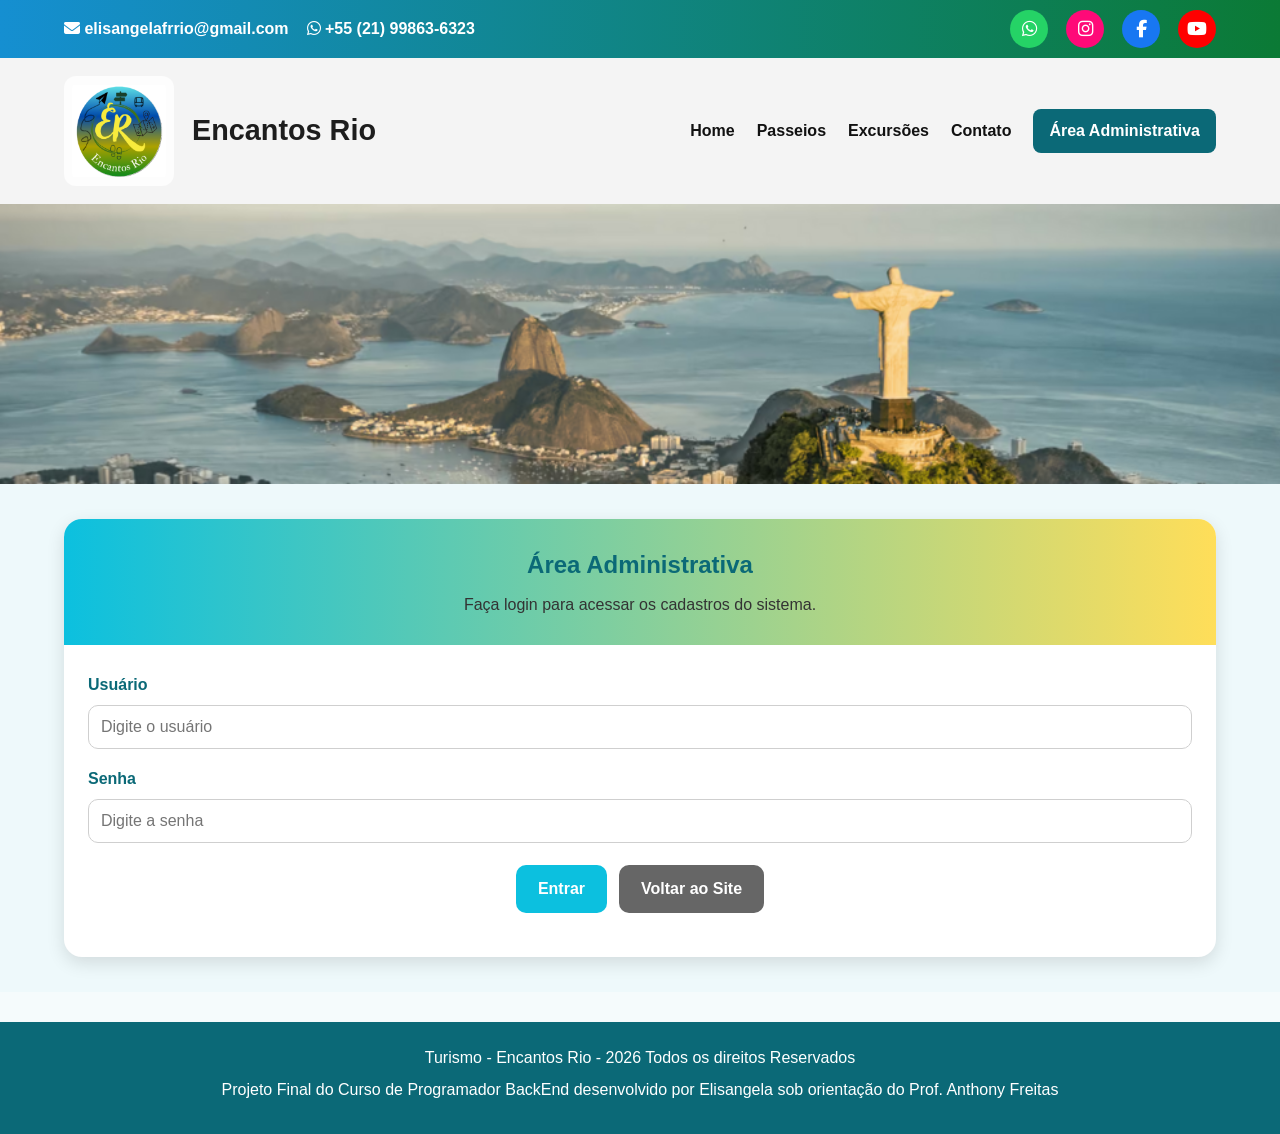
<file: venda.html>
<!DOCTYPE html>
<html lang="pt-BR">
<head>
  <meta charset="UTF-8">
  <title>Vendas - Encantos Rio</title>
  <link rel="stylesheet" href="style.css">
</head>

<body onload="verificarLogin(); listarVendas()">

<header class="cabecalho-site">
  <div class="container cabecalho-conteudo">
    <div class="logo-nome">
      <img src="img/logo.png" class="logo">
      <h1>Encantos Rio</h1>
    </div>

    <nav class="menu-principal">
      <a href="admin.html">Painel</a>
      <a href="cliente.html">Clientes</a>
      <a href="passeio.html">Passeios</a>
      <a href="venda.html">Vendas</a>
      <a href="#" class="btn-admin-link" onclick="logout()">Sair</a>
    </nav>
  </div>
</header>

<section class="secao secao-clara">
  <div class="container">

    <div class="card-admin-central">
      <div class="card-admin-topo">
        <h2>Cadastro de Vendas</h2>
      </div>

      <div class="card-admin-form">

        <div class="form-grid-2">
          <div class="campo-form">
            <label>ID Cliente</label>
            <input type="number" id="clienteVenda">
          </div>

          <div class="campo-form">
            <label>ID Passeio</label>
            <input type="number" id="passeioVenda">
          </div>

          <div class="campo-form">
            <label>Quantidade</label>
            <input type="number" id="quantidadeVenda">
          </div>

          <div class="campo-form">
            <label>Tipo Ingresso</label>
            <select id="tipoIngressoVenda">
              <option>ADULTO</option>
              <option>CRIANCA</option>
            </select>
          </div>

          <div class="campo-form">
            <label>Valor Total</label>
            <input type="number" id="valorVenda">
          </div>

          <div class="campo-form">
            <label>Status</label>
            <select id="statusVenda">
              <option>PAGO</option>
              <option>PENDENTE</option>
              <option>PARCIAL</option>
              <option>CANCELADO</option>
            </select>
          </div>
        </div>

        <div class="acoes-login">
          <button class="btn-padrao" onclick="salvarVenda()">Salvar</button>
        </div>

      </div>
    </div>

    <div class="card-admin-central espacamento-topo">
      <div class="card-admin-topo">
        <h2>Lista de Vendas</h2>
      </div>

      <div class="card-admin-form">
        <div class="tabela-wrapper">
          <table>
            <thead>
              <tr>
                <th>ID</th>
                <th>Cliente</th>
                <th>Passeio</th>
                <th>Qtd</th>
                <th>Tipo</th>
                <th>Valor</th>
                <th>Status</th>
                <th>Ações</th>
              </tr>
            </thead>
            <tbody id="tabelaVendas"></tbody>
          </table>
        </div>
      </div>
    </div>

  </div>
</section>

<script src="script.js"></script>
</body>
</html>
</file>
<file: style.css>
* {
    margin: 0;
    padding: 0;
    box-sizing: border-box;
}

body {
    font-family: Arial, sans-serif;
    background: #f5fbfc;
    color: #222;
    line-height: 1.5;
}

.container {
    width: 90%;
    max-width: 1200px;
    margin: 0 auto;
}

.topo {
    background: linear-gradient(90deg, #0cc0df, #ffde59);
    padding-bottom: 10px;
    box-shadow: 0 2px 8px rgba(0, 0, 0, 0.15);
}

.topo-conteudo {
    display: flex;
    align-items: center;
    gap: 20px;
    padding: 20px 0;
}

.logo {
    width: 110px;
    height: 110px;
    object-fit: contain;
    background: #ffffffcc;
    border-radius: 12px;
    padding: 8px;
}

.titulo-area h1 {
    font-size: 2rem;
    margin-bottom: 5px;
}

.titulo-area p {
    font-size: 1rem;
    max-width: 700px;
}

.menu {
    display: flex;
    justify-content: center;
    gap: 12px;
    flex-wrap: wrap;
    padding: 10px 15px;
}

.menu a {
    text-decoration: none;
    color: #222;
    font-weight: bold;
    background: #ffffffcc;
    padding: 10px 18px;
    border-radius: 25px;
    transition: 0.3s;
}

.menu a:hover {
    background: #fff;
    transform: translateY(-2px);
}

.hero {
    padding: 50px 0;
    text-align: center;
}

.hero h2 {
    font-size: 2rem;
    margin-bottom: 18px;
}

.hero p {
    max-width: 850px;
    margin: 0 auto 12px;
}

.botoes-home {
    margin-top: 25px;
    display: flex;
    justify-content: center;
    gap: 14px;
    flex-wrap: wrap;
}

.btn {
    display: inline-block;
    background: #0cc0df;
    color: #fff;
    text-decoration: none;
    border: none;
    padding: 12px 20px;
    border-radius: 10px;
    cursor: pointer;
    font-weight: bold;
    transition: 0.3s;
}

.btn:hover {
    background: #099cb6;
}

.secao {
    padding: 35px 0;
}

.secao h2 {
    margin-bottom: 20px;
    text-align: center;
}

.cards {
    display: grid;
    grid-template-columns: repeat(auto-fit, minmax(250px, 1fr));
    gap: 18px;
}

.card {
    background: #fff;
    border-radius: 14px;
    padding: 20px;
    box-shadow: 0 3px 10px rgba(0, 0, 0, 0.08);
}

.card h3 {
    margin-bottom: 10px;
    color: #067c8f;
}

.contato p {
    margin-bottom: 10px;
}

.rodape {
    margin-top: 30px;
    text-align: center;
    padding: 20px;
    background: #0b7988;
    color: #fff;
}

.pagina {
    padding: 30px 0 40px;
}

.form-section,
.busca-section,
.tabela-section {
    background: #fff;
    border-radius: 14px;
    padding: 22px;
    margin-bottom: 25px;
    box-shadow: 0 3px 10px rgba(0, 0, 0, 0.08);
}

.form-section h2,
.busca-section h2,
.tabela-section h2 {
    margin-bottom: 18px;
    color: #067c8f;
}

.grid-form {
    display: grid;
    grid-template-columns: repeat(auto-fit, minmax(220px, 1fr));
    gap: 16px;
    margin-bottom: 18px;
}

.grid-form div {
    display: flex;
    flex-direction: column;
}

.campo-largo {
    grid-column: 1 / -1;
}

label {
    margin-bottom: 6px;
    font-weight: bold;
}

input,
select,
textarea {
    padding: 10px;
    border: 1px solid #ccc;
    border-radius: 8px;
    font-size: 1rem;
}

textarea {
    min-height: 100px;
    resize: vertical;
}

.barra-busca {
    display: flex;
    gap: 10px;
    flex-wrap: wrap;
    margin-bottom: 12px;
}

.tabela-container {
    overflow-x: auto;
}

table {
    width: 100%;
    border-collapse: collapse;
    min-width: 750px;
}

th,
td {
    border: 1px solid #ddd;
    padding: 10px;
    text-align: left;
}

th {
    background: #0cc0df;
    color: #fff;
}

tr:nth-child(even) {
    background: #f8f8f8;
}

.mensagem {
    margin-top: 12px;
    font-weight: bold;
    color: #067c8f;
}

@media (max-width: 768px) {
    .topo-conteudo {
        flex-direction: column;
        text-align: center;
    }


    .logo {
        width: 90px;
        height: 90px;
    }

    .hero h2 {
        font-size: 1.6rem;
    }
}

.barra-topo {
  background: linear-gradient(90deg, #158fd1, #0b7a35);
  color: white;
  padding: 10px 0;
  font-weight: bold;
}

.barra-topo-conteudo {
  display: flex;
  justify-content: space-between;
  align-items: center;
  gap: 20px;
  flex-wrap: wrap;
}

.topo-esquerda,
.topo-direita {
  display: flex;
  align-items: center;
  gap: 18px;
  flex-wrap: wrap;
}

.icone-social {
  width: 38px;
  height: 38px;
  border-radius: 50%;
  display: inline-flex;
  justify-content: center;
  align-items: center;
  color: white;
  text-decoration: none;
  font-size: 1.1rem;
  transition: 0.3s;
}

.icone-social:hover {
  transform: scale(1.08);
  opacity: 0.9;
}

.whatsapp {
  background: #25d366;
}

.instagram {
  background: #ff0a78;
}

.facebook {
  background: #1877f2;
}

.youtube {
  background: #ff0000;
}

.cabecalho-site {
  background: #f4f4f4;
  padding: 18px 0;
}

.cabecalho-conteudo {
  display: flex;
  justify-content: space-between;
  align-items: center;
  gap: 25px;
  flex-wrap: wrap;
}

.logo-nome {
  display: flex;
  align-items: center;
  gap: 18px;
}

.logo-nome h1 {
  font-size: 1.8rem;
  color: #1d1d1d;
}

.menu-principal {
  display: flex;
  gap: 22px;
  align-items: center;
  flex-wrap: wrap;
}

.menu-principal a {
  text-decoration: none;
  color: #111;
  font-weight: bold;
  transition: 0.3s;
}

.menu-principal a:hover {
  color: #0cc0df;
}

.btn-admin-link {
  background: #0b6977;
  color: white !important;
  padding: 10px 16px;
  border-radius: 8px;
}

.btn-admin-link:hover {
  background: #084f59;
}

.banner {
  background: url('img/banner-rio.jpg') center/cover no-repeat;
  min-height: 430px;
  display: flex;
  align-items: center;
}

.banner-overlay {
  width: 100%;
  min-height: 430px;
  background: rgba(0, 0, 0, 0.25);
  display: flex;
  align-items: center;
}

.banner-texto {
  color: white;
}

.banner-texto h2 {
  max-width: 750px;
  font-size: 2.3rem;
  margin-bottom: 15px;
}

.banner-texto p {
  max-width: 650px;
  font-size: 1.1rem;
}

.secao-clara {
  background: #eef9fb;
}

.login-box {
  max-width: 520px;
  margin: 40px auto;
}

.login-grid {
  grid-template-columns: 1fr;
}

.dica-login {
  margin-top: 15px;
  color: #555;
}

.botao-link {
  display: inline-block;
  margin-top: 12px;
  background: #0cc0df;
  color: white;
  text-decoration: none;
  padding: 10px 16px;
  border-radius: 8px;
  font-weight: bold;
}

.botao-link:hover {
  background: #0999b2;
}

@media (max-width: 768px) {
  .barra-topo-conteudo,
  .cabecalho-conteudo {
    flex-direction: column;
    align-items: flex-start;
  }

  .banner-texto h2 {
    font-size: 1.8rem;
  }
}

.banner-imagem {
  width: 100%;
  overflow: hidden;
}

.banner-imagem img {
  width: 100%;
  height: 420px;
  object-fit: cover;
  display: block;
}

.texto-centralizado-home {
  text-align: center;
  max-width: 800px;
  margin: 15px auto 0;
  font-size: 1.1rem;
}

.cards-home {
  display: grid;
  grid-template-columns: repeat(auto-fit, minmax(260px, 1fr));
  gap: 24px;
  margin-top: 28px;
}

.card-home {
  background: white;
  border-radius: 16px;
  overflow: hidden;
  box-shadow: 0 4px 14px rgba(0, 0, 0, 0.10);
  padding: 0 0 20px;
  transition: 0.3s;
  display: flex;
  flex-direction: column;
}

.card-home:hover {
  transform: translateY(-5px);
}

.card-img {
  width: 100%;
  height: 190px;
  object-fit: cover;
  display: block;
  margin-bottom: 16px;
}

.card-home h3,
.card-home p,
.card-home a {
  padding-left: 18px;
  padding-right: 18px;
}

.card-home h3 {
  margin-bottom: 10px;
  color: #0a6f7f;
}

.card-home p {
  margin-bottom: 10px;
}

.contato-centralizado {
  text-align: center;
}

.contato-centralizado p {
  margin-bottom: 10px;
}

.rodape {
  text-align: center;
  padding: 24px 16px;
  background: #0b6977;
  color: white;
  margin-top: 30px;
}

.rodape p {
  margin-bottom: 8px;
}

.dropdown {
  position: relative;
}

.dropdown > a {
  display: inline-block;
}

.dropdown-menu {
  display: none;
  position: absolute;
  top: 100%;
  left: 0;
  min-width: 280px;
  background: white;
  border-radius: 10px;
  box-shadow: 0 6px 18px rgba(0,0,0,0.14);
  padding: 10px 0;
  z-index: 1000;
}

.dropdown-menu a {
  display: block;
  padding: 10px 16px;
  color: #111;
  text-decoration: none;
  font-weight: normal;
}

.dropdown-menu a:hover {
  background: #eef9fb;
  color: #0cc0df;
}

.dropdown:hover .dropdown-menu {
  display: block;
}

.banner-menor img {
  height: 280px;
}

.card-admin-central {
  max-width: 700px;
  margin: 0 auto;
  background: white;
  border-radius: 18px;
  overflow: hidden;
  box-shadow: 0 6px 18px rgba(0,0,0,0.12);
}

.card-admin-topo {
  background: linear-gradient(90deg, #0cc0df, #ffde59);
  padding: 28px 24px;
  text-align: center;
}

.card-admin-topo h2 {
  margin-bottom: 10px;
  color: #0b6977;
}

.card-admin-topo p {
  color: #333;
  font-weight: 500;
}

.card-admin-form {
  padding: 28px 24px 32px;
}

.acoes-centralizadas {
  justify-content: center;
  align-items: center;
}

.mensagem-centralizada {
  text-align: center;
}

.botao-link-secundario {
  background: #666;
}

.botao-link-secundario:hover {
  background: #4d4d4d;
}

.titulo-admin {
  text-align: center;
  margin-bottom: 28px;
}

.titulo-admin h2 {
  color: #0b6977;
  margin-bottom: 10px;
}

.cards-admin .card-home {
  min-height: 100%;
}

.invisivel {
  color: white;
  font-size: 0.1px;
  user-select: none;
  margin-top: 0;
  height: 0;
  overflow: hidden;
}

.form-login {
  display: flex;
  flex-direction: column;
  gap: 18px;
}

.campo-login {
  display: flex;
  flex-direction: column;
}

.campo-login label {
  margin-bottom: 8px;
  font-weight: bold;
  color: #0b6977;
}

.campo-login input {
  width: 100%;
  padding: 12px;
  border: 1px solid #cfcfcf;
  border-radius: 10px;
  font-size: 1rem;
  outline: none;
}

.campo-login input:focus {
  border-color: #0cc0df;
  box-shadow: 0 0 0 3px rgba(12, 192, 223, 0.15);
}

.acoes-login {
  margin-top: 22px;
  display: flex;
  justify-content: center;
  gap: 12px;
  flex-wrap: wrap;
}

.btn-principal {
  background: #0cc0df;
  color: white;
  border: none;
  padding: 12px 20px;
  border-radius: 10px;
  cursor: pointer;
  font-weight: bold;
  text-decoration: none;
  transition: 0.3s;
}

.btn-principal:hover {
  background: #0999b2;
}

.botao-link {
  display: inline-block;
  background: #0cc0df;
  color: white;
  text-decoration: none;
  padding: 12px 20px;
  border-radius: 10px;
  font-weight: bold;
  transition: 0.3s;
}

.botao-link:hover {
  background: #0999b2;
}

.botao-link-secundario {
  background: #666;
}

.botao-link-secundario:hover {
  background: #4d4d4d;
}

.btn-padrao {
  display: inline-block;
  background: #0cc0df;
  color: white;
  border: none;
  padding: 12px 22px;
  border-radius: 10px;
  font-weight: bold;
  text-decoration: none;
  cursor: pointer;
  transition: 0.3s;
  font-size: 1rem;
  text-align: center;
}

.btn-padrao:hover {
  background: #0999b2;
}

.btn-secundario {
  background: #666;
}

.btn-secundario:hover {
  background: #4d4d4d;
}

.acoes-login {
  margin-top: 22px;
  display: flex;
  justify-content: center;
  gap: 12px;
  flex-wrap: wrap;
}

.form-grid-2 {
  display: grid;
  grid-template-columns: repeat(auto-fit, minmax(220px, 1fr));
  gap: 18px;
}

.campo-form {
  display: flex;
  flex-direction: column;
}

.campo-form label {
  margin-bottom: 6px;
  font-weight: bold;
  color: #0b6977;
}

.campo-form input,
.campo-form select {
  padding: 11px;
  border-radius: 10px;
  border: 1px solid #ccc;
  font-size: 1rem;
}

.campo-form input:focus,
.campo-form select:focus {
  border-color: #0cc0df;
  outline: none;
  box-shadow: 0 0 0 3px rgba(12, 192, 223, 0.15);
}

.full {
  grid-column: 1 / -1;
}

.btn-padrao {
  display: inline-block;
  background: #0cc0df;
  color: white;
  border: none;
  padding: 12px 22px;
  border-radius: 10px;
  font-weight: bold;
  text-decoration: none;
  cursor: pointer;
  transition: 0.3s;
  font-size: 1rem;
  text-align: center;
}

.btn-padrao:hover {
  background: #0999b2;
}

.btn-secundario {
  background: #666;
}

.btn-secundario:hover {
  background: #4d4d4d;
}

.acoes-login {
  margin-top: 22px;
  display: flex;
  justify-content: center;
  gap: 12px;
  flex-wrap: wrap;
}

.espacamento-topo {
  margin-top: 28px;
}

.mensagem-centralizada {
  text-align: center;
}


.tabela-wrapper {
  width: 100%;
  overflow-x: auto;
  overflow-y: auto;
  border-radius: 12px;
  background: white;
  padding-bottom: 6px;
}

.tabela-wrapper table {
  width: 100%;
  min-width: 1000px;
}

.tabela-wrapper::-webkit-scrollbar {
  height: 10px;
}

.tabela-wrapper::-webkit-scrollbar-track {
  background: #dfeff2;
  border-radius: 10px;
}

.tabela-wrapper::-webkit-scrollbar-thumb {
  background: #0cc0df;
  border-radius: 10px;
}

.tabela-wrapper::-webkit-scrollbar-thumb:hover {
  background: #0999b2;
}

table {
  width: 100%;
  border-collapse: collapse;
}

th,
td {
  border: 1px solid #ddd;
  padding: 12px 10px;
  text-align: left;
  white-space: nowrap;
}

th {
  background: #0cc0df;
  color: white;
}

tr:nth-child(even) {
  background: #f4fcfd;
}

.card-admin-central {
  width: 100%;
  max-width: 1400px; 
  margin: 0 auto;
}

@media (min-width: 1200px) {
  .container {
    max-width: 1300px;
  }
}
</file>
